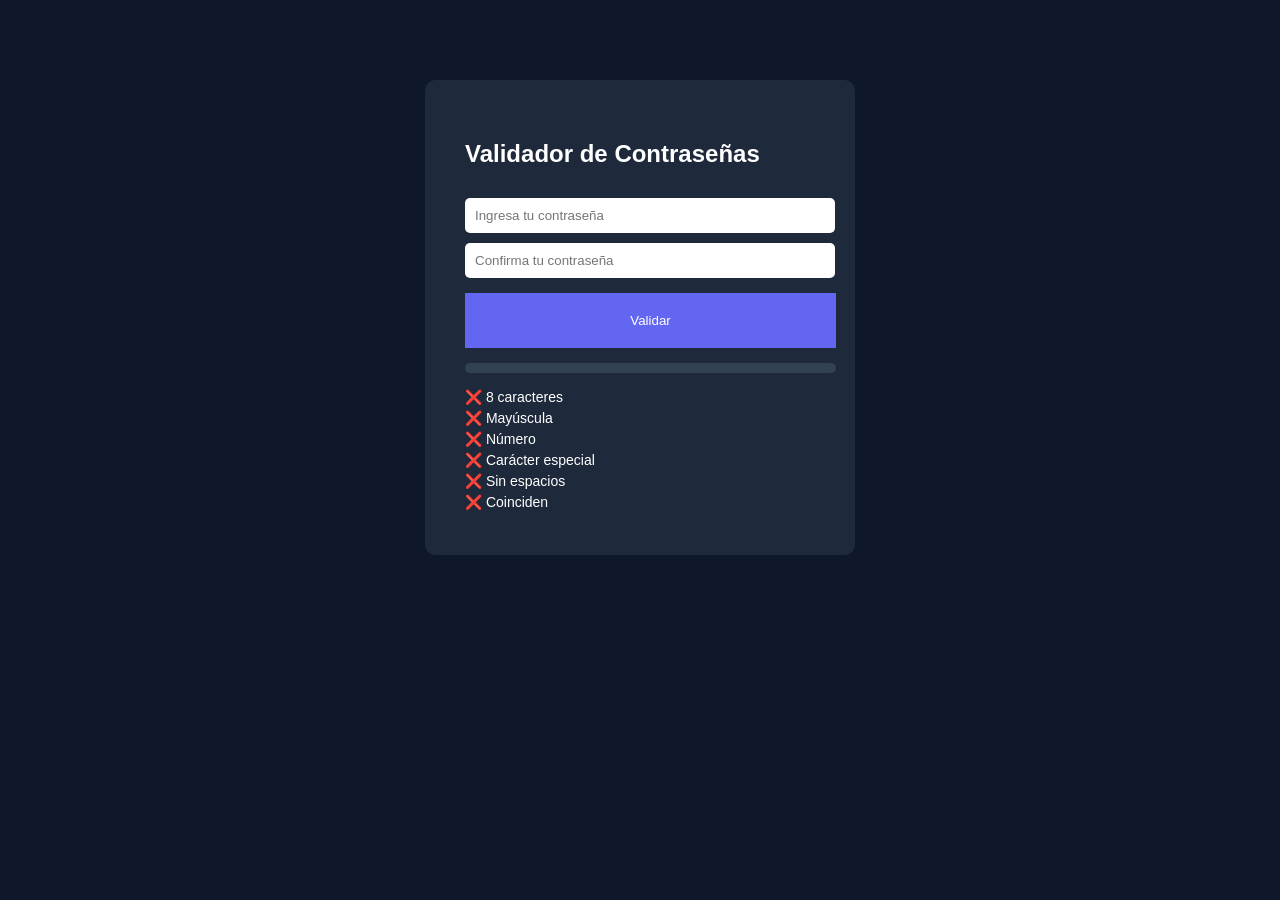
<file: index.html>
<!DOCTYPE html>
<html lang="es">
<head>
    <meta charset="UTF-8">
    <title>Validador de Contraseñas</title>
    <link rel="stylesheet" href="css/styles.css">
</head>
<body>

<div class="container">
    <h2>Validador de Contraseñas</h2>

    <input type="password" id="password" placeholder="Ingresa tu contraseña">
    <input type="password" id="confirmPassword" placeholder="Confirma tu contraseña">

    <button onclick="validar()">Validar</button>

    <!-- Barra -->
    <div class="barra">
        <div id="progreso"></div>
    </div>

    <p id="nivel"></p>

    <!-- Reglas -->
    <div class="reglas">
        <p id="r1">❌ 8 caracteres</p>
        <p id="r2">❌ Mayúscula</p>
        <p id="r3">❌ Número</p>
        <p id="r4">❌ Carácter especial</p>
        <p id="r5">❌ Sin espacios</p>
        <p id="r6">❌ Coinciden</p>
    </div>

    <div id="resultado"></div>
</div>

<script src="js/validator.js"></script>
</body>
</html>
</file>
<file: css/styles.css>
body {
    font-family: Arial;
    background: #0f172a;
    color: white;
}

.container {
    width: 350px;
    margin: 80px auto;
    padding: 40px;
    background: #1e293b;
    border-radius: 10px;
}

input {
    width: 100%;
    padding: 10px;
    margin-top: 10px;
    border: none;
    border-radius: 5px;
}

button {
    width: 106%;
    margin-top: 15px;
    padding: 20px;
    background: #6366f1;
    color: white;
    border: none;
    cursor: pointer;
}

.barra {
    width: 106%;
    height: 10px;
    background: #334155;
    margin-top: 15px;
    border-radius: 5px;
}

#progreso {
    height: 100%;
    width: 0%;
    background: red;
    border-radius: 5px;
}

.reglas p {
    font-size: 14px;
    margin: 5px 0;
}
</file>
